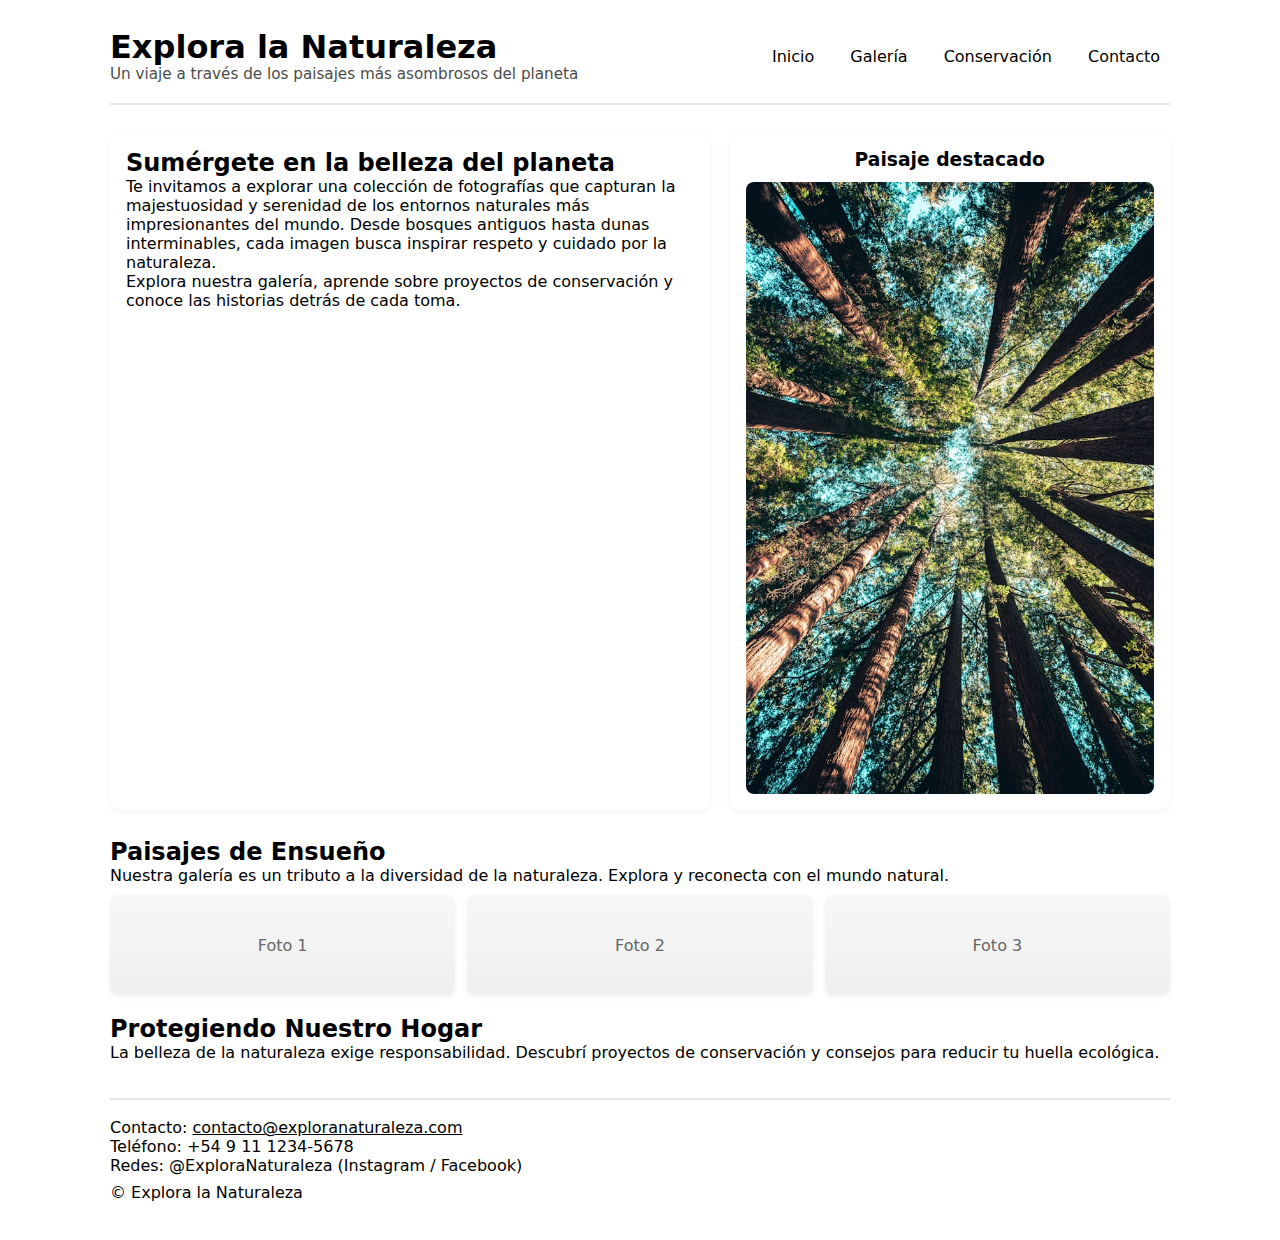
<file: Index.html>
<!doctype html>
<html lang="es">
<head>
  <meta charset="utf-8" />
  <meta name="viewport" content="width=device-width, initial-scale=1" />
  <title>Explora la Naturaleza</title>
  <link rel="stylesheet" href="style.css">
</head>
<body>
  <div class="container">
    <header class="site-header">
      <div class="header-content">
        <h1>Explora la Naturaleza</h1>
        <p class="subtitle">Un viaje a través de los paisajes más asombrosos del planeta</p>
      </div>

      <nav class="main-nav" aria-label="Menú principal">
        <ul>
          <li><a href="Index.html">Inicio</a></li>
          <li><a href="#galeria">Galería</a></li>
          <li><a href="#conservacion">Conservación</a></li>
          <li><a href="#contacto">Contacto</a></li>
        </ul>
      </nav>
    </header>
    <main id="main-intro" class="main-section">
      <section class="intro box">
        <h2>Sumérgete en la belleza del planeta</h2>
        <p>
          Te invitamos a explorar una colección de fotografías que capturan la majestuosidad
          y serenidad de los entornos naturales más impresionantes del mundo. Desde bosques
          antiguos hasta dunas interminables, cada imagen busca inspirar respeto y cuidado por la naturaleza.
        </p>
        <p>
          Explora nuestra galería, aprende sobre proyectos de conservación y conoce las historias
          detrás de cada toma.
        </p>
      </section>

      <aside class="photo box" aria-labelledby="foto-titulo">
        <h3 id="foto-titulo">Paisaje destacado</h3>
        <img src="imagenes/Naturaleza 5.jpg" alt="Bosque en la bruma matinal, con rayos de luz filtrándose entre los árboles">
      </aside>
    </main>

    <section id="galeria" class="gallery-section">
      <h2>Paisajes de Ensueño</h2>
      <p>
        Nuestra galería es un tributo a la diversidad de la naturaleza. Explora y reconecta con el mundo natural.
      </p>
      <div class="gallery-row">
        <div class="thumb box">Foto 1</div>
        <div class="thumb box">Foto 2</div>
        <div class="thumb box">Foto 3</div>
      </div>
    </section>

    <section id="conservacion" class="conservation-section">
      <h2>Protegiendo Nuestro Hogar</h2>
      <p>
        La belleza de la naturaleza exige responsabilidad. Descubrí proyectos de conservación y consejos para reducir tu huella ecológica.
      </p>
    </section>
    <footer id="contacto" class="site-footer">
      <div class="footer-content">
        <p>Contacto: <a href="mailto:contacto@exploranaturaleza.com">contacto@exploranaturaleza.com</a></p>
        <p>Teléfono: +54 9 11 1234-5678</p>
        <p>Redes: @ExploraNaturaleza (Instagram / Facebook)</p>
      </div>
      <p class="credit">© Explora la Naturaleza</p>
    </footer>

  </div> 

</body>
</html>
</file>
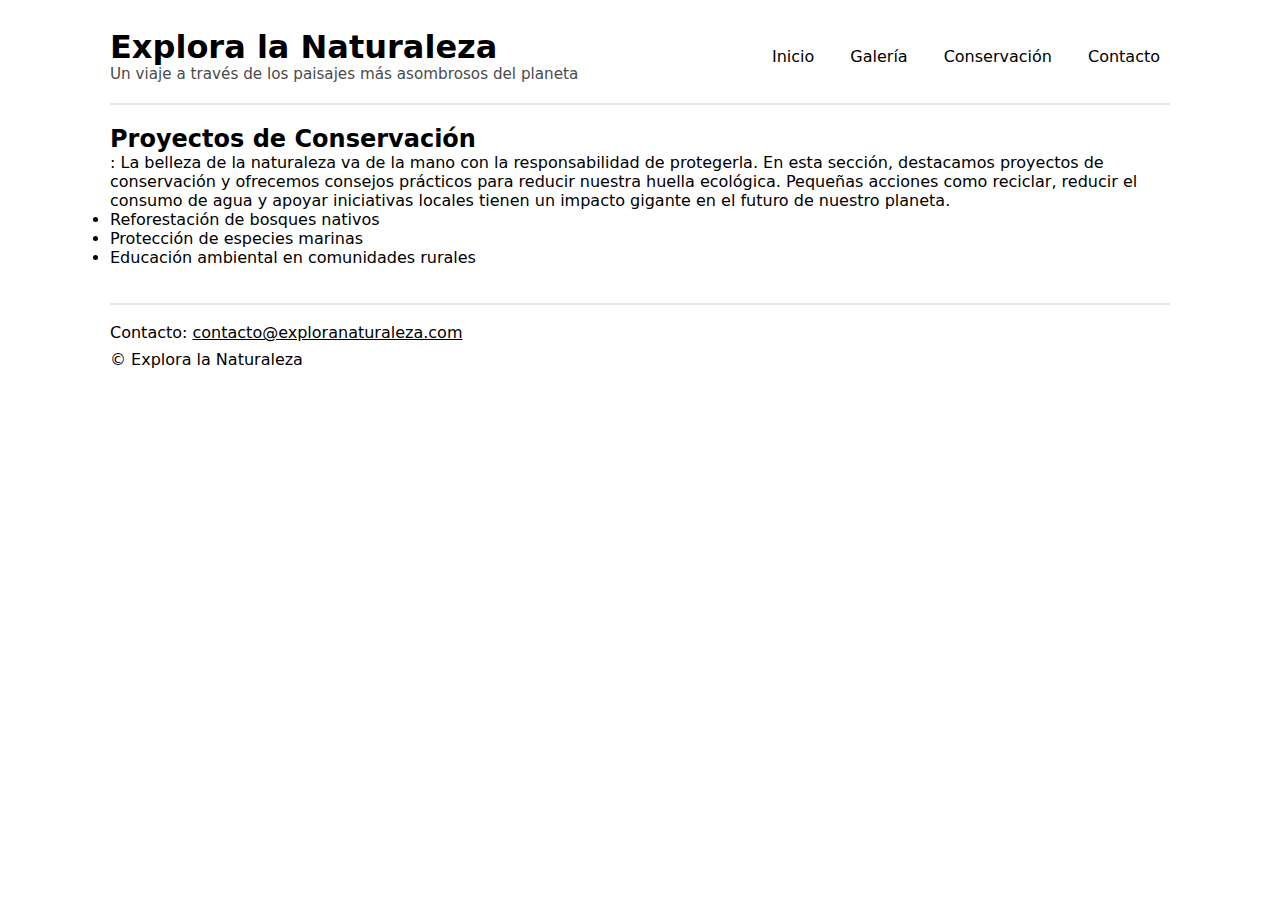
<file: conservacion.html>
<!doctype html>
<html lang="es">
<head>
  <meta charset="utf-8" />
  <meta name="viewport" content="width=device-width, initial-scale=1" />
  <title>Conservación - Explora la Naturaleza</title>
  <link rel="stylesheet" href="style.css">
</head>
<body>
<div class="container">

  <header class="site-header">
    <div class="header-content">
      <h1>Explora la Naturaleza</h1>
      <p class="subtitle">Un viaje a través de los paisajes más asombrosos del planeta</p>
    </div>
    <nav class="main-nav">
      <ul>
        <li><a href="index.html">Inicio</a></li>
        <li><a href="galeria.html">Galería</a></li>
        <li><a href="conservacion.html">Conservación</a></li>
        <li><a href="contacto.html">Contacto</a></li>
      </ul>
    </nav>
  </header>

  <main class="conservation-section">
    <h2>Proyectos de Conservación</h2>
    <p>: La belleza de la naturaleza va de la mano con la
responsabilidad de protegerla. En esta sección, destacamos
proyectos de conservación y ofrecemos consejos prácticos para
reducir nuestra huella ecológica. Pequeñas acciones como reciclar,
reducir el consumo de agua y apoyar iniciativas locales tienen un
impacto gigante en el futuro de nuestro planeta.</p>
    <ul>
      <li>Reforestación de bosques nativos</li>
      <li>Protección de especies marinas</li>
      <li>Educación ambiental en comunidades rurales</li>
    </ul>
  </main>

  <footer class="site-footer">
    <p>Contacto: <a href="mailto:contacto@exploranaturaleza.com">contacto@exploranaturaleza.com</a></p>
    <p>© Explora la Naturaleza</p>
  </footer>

</div>
</body>
</html>
</file>
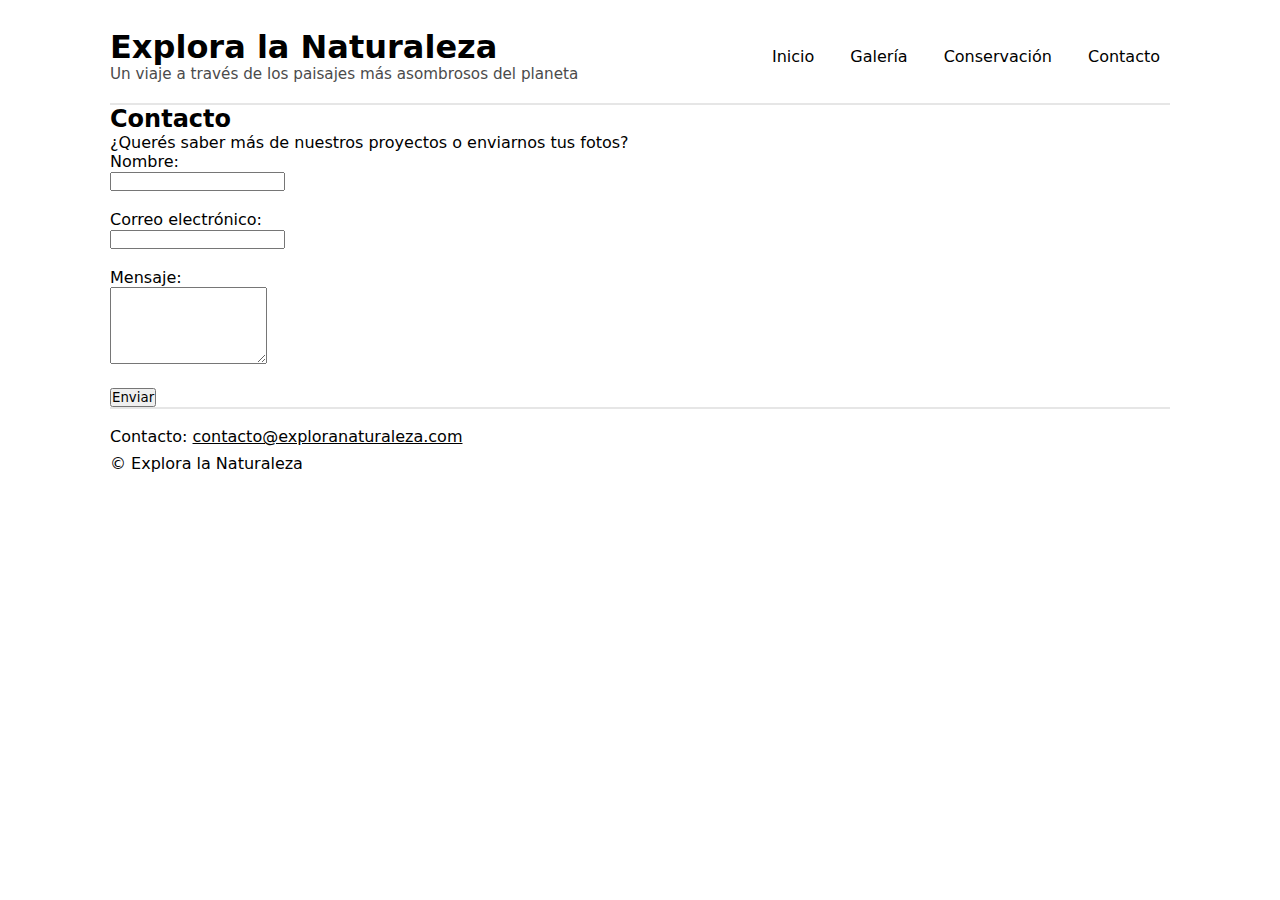
<file: contacto.html>
<!doctype html>
<html lang="es">
<head>
  <meta charset="utf-8" />
  <meta name="viewport" content="width=device-width, initial-scale=1" />
  <title>Contacto - Explora la Naturaleza</title>
  <link rel="stylesheet" href="style.css">
</head>
<body>
<div class="container">

  <header class="site-header">
    <div class="header-content">
      <h1>Explora la Naturaleza</h1>
      <p class="subtitle">Un viaje a través de los paisajes más asombrosos del planeta</p>
    </div>
    <nav class="main-nav">
      <ul>
        <li><a href="index.html">Inicio</a></li>
        <li><a href="galeria.html">Galería</a></li>
        <li><a href="conservacion.html">Conservación</a></li>
        <li><a href="contacto.html">Contacto</a></li>
      </ul>
    </nav>
  </header>

  <main class="contact-section">
    <h2>Contacto</h2>
    <p>¿Querés saber más de nuestros proyectos o enviarnos tus fotos?</p>
    <form>
      <label for="nombre">Nombre:</label><br>
      <input type="text" id="nombre" name="nombre" required><br><br>

      <label for="email">Correo electrónico:</label><br>
      <input type="email" id="email" name="email" required><br><br>

      <label for="mensaje">Mensaje:</label><br>
      <textarea id="mensaje" name="mensaje" rows="5"></textarea><br><br>

      <button type="submit">Enviar</button>
    </form>
  </main>

  <footer class="site-footer">
    <p>Contacto: <a href="mailto:contacto@exploranaturaleza.com">contacto@exploranaturaleza.com</a></p>
    <p>© Explora la Naturaleza</p>
  </footer>

</div>
</body>
</html>
</file>
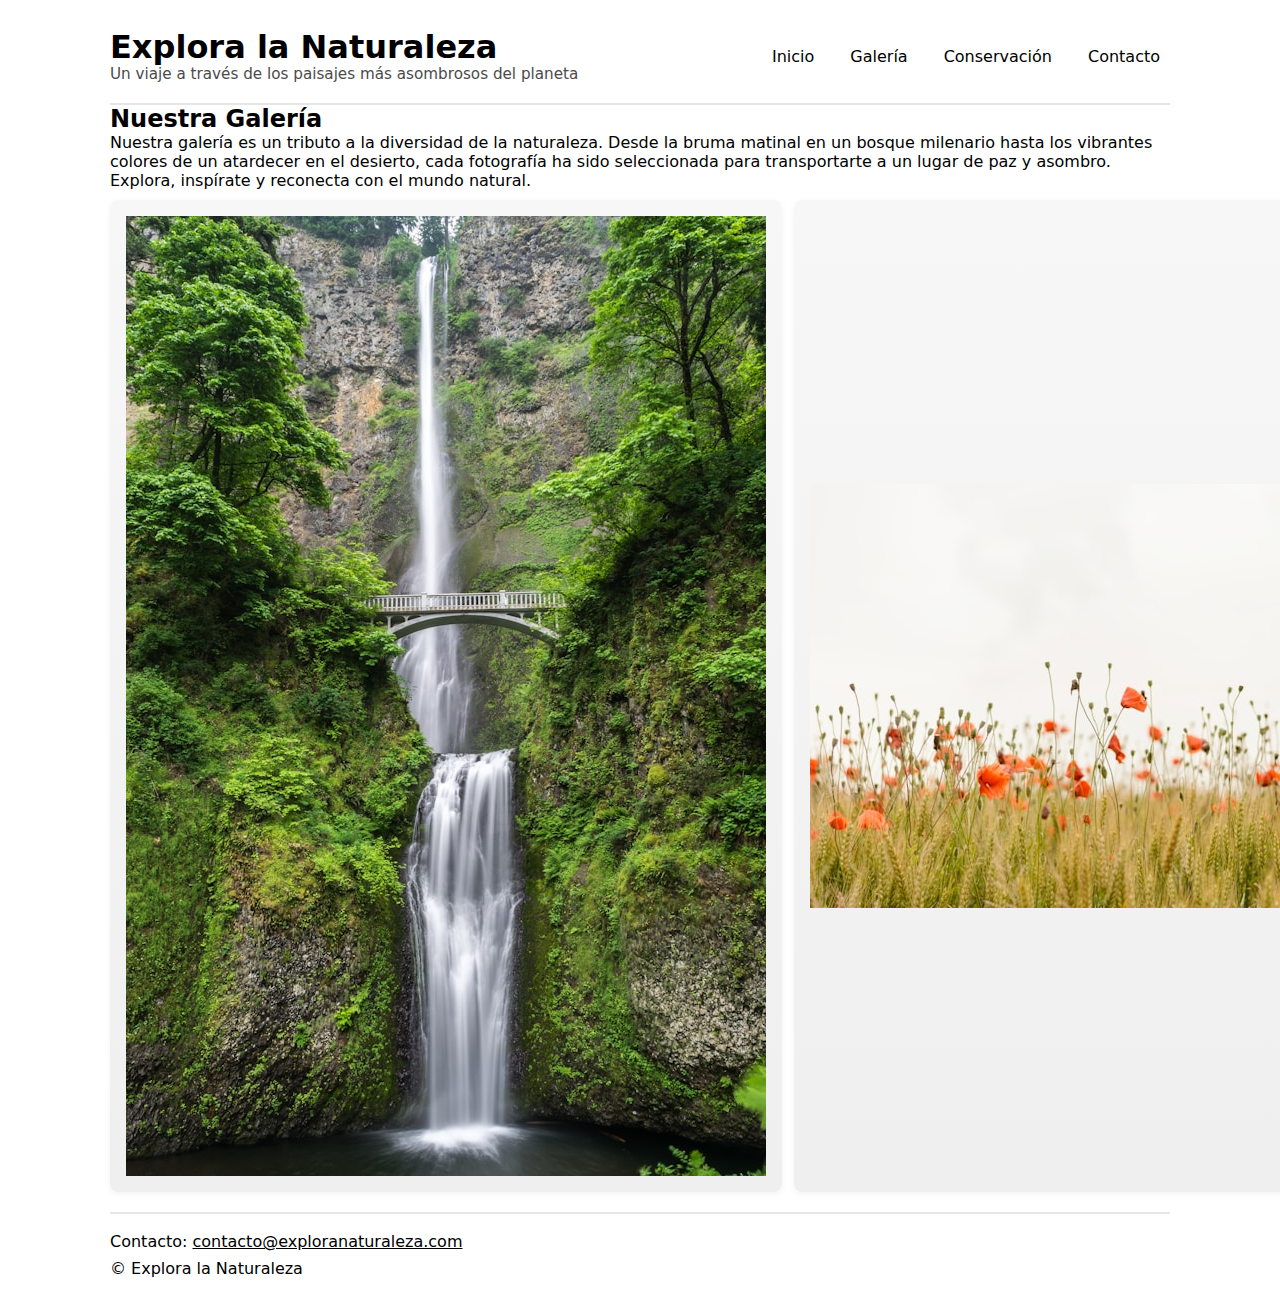
<file: galeria.html>
<!doctype html>
<html lang="es">
<head>
  <meta charset="utf-8" />
  <meta name="viewport" content="width=device-width, initial-scale=1" />
  <title>Galería - Explora la Naturaleza</title>
  <link rel="stylesheet" href="style.css">
</head>
<body>
<div class="container">

  <!-- Encabezado repetido en todas las páginas -->
  <header class="site-header">
    <div class="header-content">
      <h1>Explora la Naturaleza</h1>
      <p class="subtitle">Un viaje a través de los paisajes más asombrosos del planeta</p>
    </div>
    <nav class="main-nav" aria-label="Menú principal">
      <ul>
        <li><a href="index.html">Inicio</a></li>
        <li><a href="galeria.html">Galería</a></li>
        <li><a href="conservacion.html">Conservación</a></li>
        <li><a href="contacto.html">Contacto</a></li>
      </ul>
    </nav>
  </header>

  <!-- Contenido específico de Galería -->
  <main class="gallery-section">
    <h2>Nuestra Galería</h2>
    <p> Nuestra galería es un tributo a la diversidad de la naturaleza.
Desde la bruma matinal en un bosque milenario hasta los vibrantes
colores de un atardecer en el desierto, cada fotografía ha sido
seleccionada para transportarte a un lugar de paz y asombro.
Explora, inspírate y reconecta con el mundo natural.</p>
    <div class="gallery-row">
      <div class="thumb box"><img src="imagenes/Naturalez 3.jpg" alt="Montañas nevadas al atardecer"></div>
      <div class="thumb box"><img src="imagenes/Naturalez 4.jpg" alt="Cascada entre bosques verdes"></div>
      <div class="thumb box"><img src="imagenes/Naturaleza 2.jpg" alt="Desierto iluminado por la luna"></div>
    </div>
  </main>

  <!-- Pie de página -->
  <footer class="site-footer">
    <p>Contacto: <a href="mailto:contacto@exploranaturaleza.com">contacto@exploranaturaleza.com</a></p>
    <p>© Explora la Naturaleza</p>
  </footer>

</div>
</body>
</html>
</file>
<file: style.css>
* {
  box-sizing: border-box;
  margin: 0;
  padding: 0;
  font-family: system-ui, -apple-system, "Segoe UI", Roboto, "Helvetica Neue", Arial;
}

.container {
  max-width: 1100px;
  margin: 0 auto;
  padding: 20px;
}

.site-header {
  display: flex;
  align-items: center;
  justify-content: space-between;
  gap: 20px;
  padding: 10px 0 20px 0;
  border-bottom: 2px solid #e6e6e6;
}

.header-content h1 {
  font-size: 2rem;
  line-height: 1.1;
}

.subtitle {
  color: #4b4b4b;
  font-size: 0.95rem;
}
.main-nav ul {
  list-style: none;
  display: flex;
  gap: 16px;
  align-items: center;
}

.main-nav a {
  text-decoration: none;
  padding: 8px 10px;
  border-radius: 6px;
  transition: background 0.18s ease;
  color: inherit;
}

.main-nav a:hover,
.main-nav a:focus {
  background: rgba(0,0,0,0.06);
}

.main-section {
  display: flex;
  gap: 20px;
  margin: 28px 0;
}

.box {
  background: #fff;
  padding: 16px;
  border-radius: 10px;
  box-shadow: 0 2px 6px rgba(0,0,0,0.05);
}

.intro {
  flex: 1 1 55%;
}

.photo {
  flex: 1 1 40%;
  display: flex;
  flex-direction: column;
  align-items: center;
  justify-content: flex-start;
}

.photo img {
  max-width: 100%;
  height: auto;
  border-radius: 8px;
  margin-top: 12px;
  display: block;
}

.gallery-section {
  margin-bottom: 20px;
}

.gallery-row {
  display: flex;
  gap: 12px;
  margin-top: 10px;
}

.thumb {
  flex: 1;
  min-height: 100px;
  display: flex;
  align-items: center;
  justify-content: center;
  color: #666;
  background: linear-gradient(180deg, #f7f7f7, #efefef);
  border-radius: 8px;
}

.conservation-section {
  margin: 20px 0 36px 0;
}

.site-footer {
  border-top: 2px solid #e6e6e6;
  padding: 18px 0;
  display: flex;
  flex-direction: column;
  gap: 8px;
  align-items: flex-start;
}

.site-footer a {
  color: inherit;
  text-decoration: underline;
}


#main-intro {

}


@media (max-width: 700px) {
  .site-header {
    flex-direction: column;
    align-items: flex-start;
  }

  .main-nav ul {
    flex-wrap: wrap;
    gap: 8px;
  }

  .main-section {
    flex-direction: column;
  }

  .gallery-row {
    flex-direction: column;
  }

  .thumb {
    min-height: 80px;
  }
}
</file>
